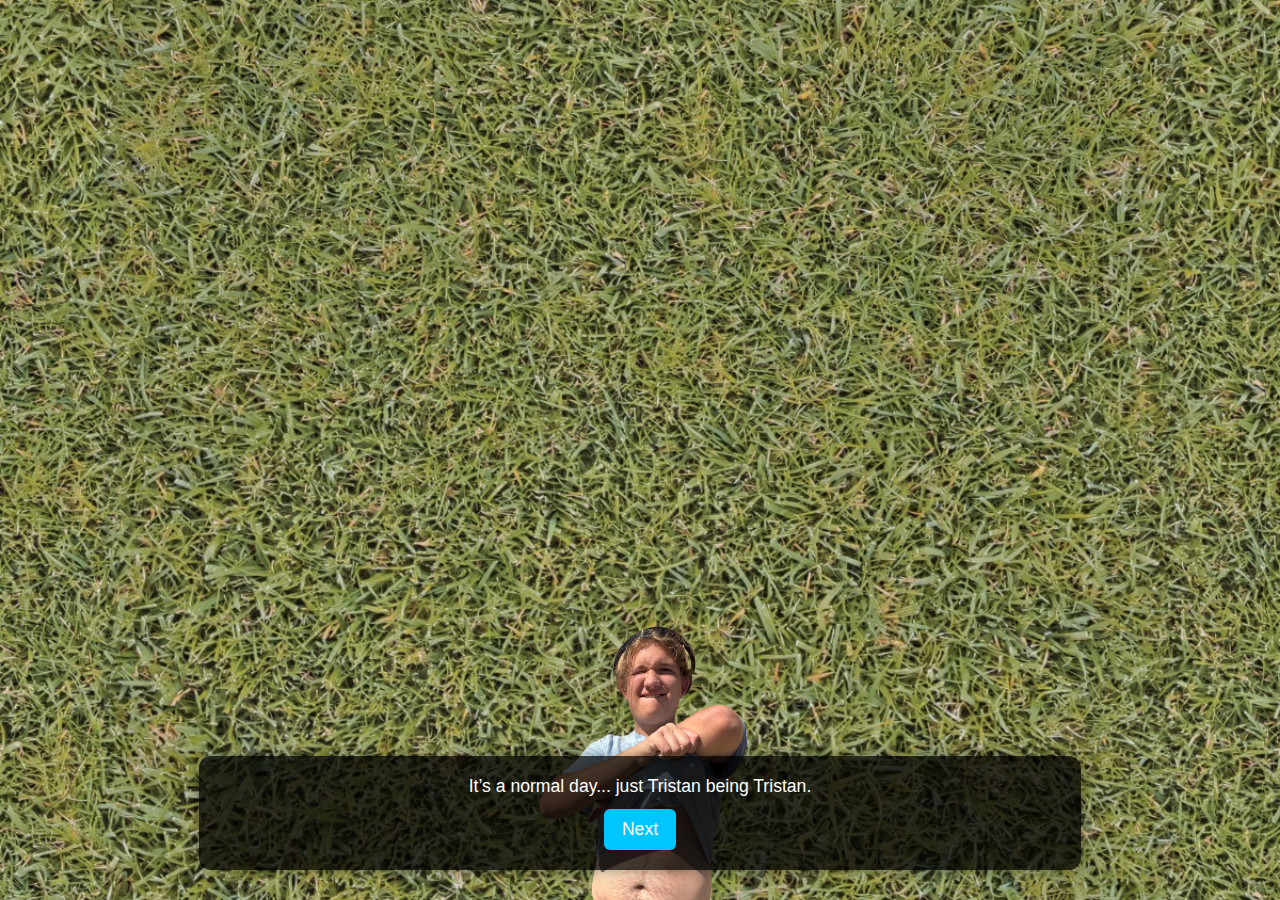
<file: index.html>
<!DOCTYPE html>
<html lang="en">
<head>
  <meta charset="UTF-8">
  <meta name="viewport" content="width=device-width, initial-scale=1.0">
  <title>Tristan Simulator</title>
  <link rel="stylesheet" href="styles.css">
</head>
<body>
  <div id="cutscene">
    <img id="tristan" src="ASSETS/IMAGES/Tristan.png" alt="Tristan">
    <div id="dialogue-box">
      <p id="dialogue">It’s a normal day... just Tristan being Tristan.</p>
      <button id="next">Next</button>
    </div>
  </div>

  <audio id="bgm" src="ASSETS/MUSIC/TitleTheme.ogg" autoplay loop></audio>

  <script src="script.js"></script>
</body>
</html>
</file>
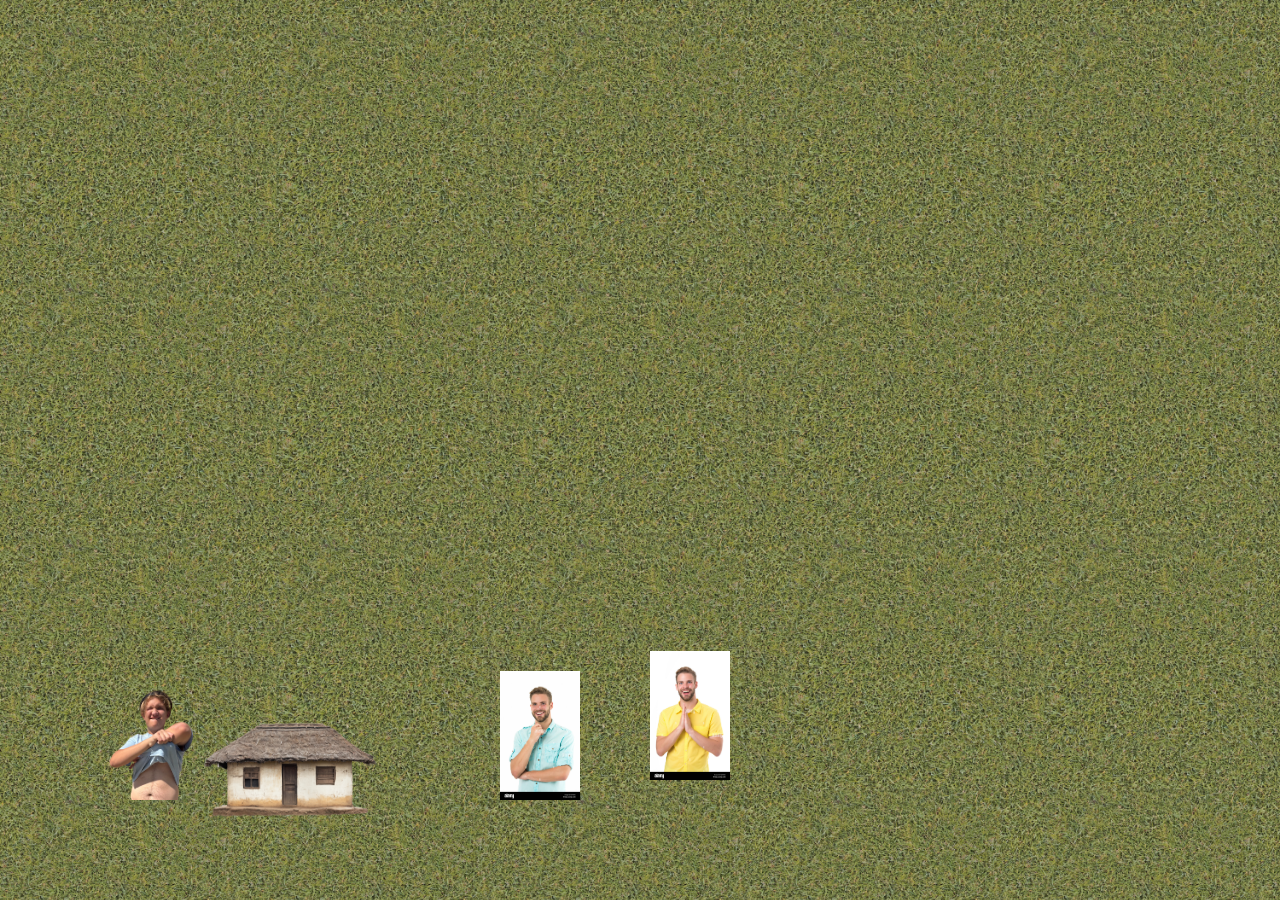
<file: DIMENSIONS/pokemon.html>
<!DOCTYPE html>
<html lang="en">
<head>
  <meta charset="UTF-8">
  <meta name="viewport" content="width=device-width, initial-scale=1.0">
  <title>Dimension 1: Grasslands</title>
  <style>
    body {
      margin: 0;
      background: url("../ASSETS/IMAGES/Grass.jpg") repeat;
      background-size: 256px 256px;
      overflow: hidden;
    }

    #house, #villager1, #villager2, #tristan {
      position: absolute;
    }

    #house {
      left: 200px;
      bottom: 80px;
      width: 180px;
    }

    #villager1 {
      left: 500px;
      bottom: 100px;
      width: 80px;
    }

    #villager2 {
      left: 650px;
      bottom: 120px;
      width: 80px;
    }

    #tristan {
      left: 100px;
      bottom: 100px;
      width: 100px;
      transition: 0.15s;
    }

    #dialogue-box {
      display: none;
      position: absolute;
      bottom: 40px;
      left: 50%;
      transform: translateX(-50%);
      background: rgba(0, 0, 0, 0.75);
      color: white;
      padding: 15px 20px;
      border-radius: 10px;
      font-family: Arial, sans-serif;
      width: 60%;
      text-align: center;
    }
  </style>
</head>
<body>
  <img id="house" src="../ASSETS/IMAGES/House.png">
  <img id="villager1" src="../ASSETS/IMAGES/Villager1.jpg">
  <img id="villager2" src="../ASSETS/IMAGES/Villager2.jpg">
  <img id="tristan" src="../ASSETS/IMAGES/Tristan.png">

  <div id="dialogue-box">
    <p id="dialogue-text"></p>
  </div>

  <audio src="../ASSETS/MUSIC/DungeonTheme.ogg" autoplay loop></audio>

  <script>
    const tristan = document.getElementById('tristan');
    const villager1 = document.getElementById('villager1');
    const villager2 = document.getElementById('villager2');
    const dialogueBox = document.getElementById('dialogue-box');
    const dialogueText = document.getElementById('dialogue-text');

    let x = 100, y = 100;
    let talking = false;
    let nearVillager = null;

    document.addEventListener('keydown', e => {
      if (talking && e.key === 'e') {
        // Close dialogue
        dialogueBox.style.display = 'none';
        talking = false;
        return;
      }

      if (!talking) {
        const step = 15;
        if (e.key === 'ArrowRight') x += step;
        if (e.key === 'ArrowLeft') x -= step;
        if (e.key === 'ArrowUp') y += step;
        if (e.key === 'ArrowDown') y -= step;
        tristan.style.left = x + 'px';
        tristan.style.bottom = y + 'px';
      }

      checkVillagerProximity();

      if (nearVillager && e.key === 'e') {
        talkToVillager(nearVillager);
      }
    });

    function getRect(element) {
      return element.getBoundingClientRect();
    }

    function checkVillagerProximity() {
      const tRect = getRect(tristan);
      nearVillager = null;

      [villager1, villager2].forEach(v => {
        const vRect = getRect(v);
        const dx = Math.abs((tRect.left + tRect.width / 2) - (vRect.left + vRect.width / 2));
        const dy = Math.abs((tRect.bottom + tRect.height / 2) - (vRect.bottom + vRect.height / 2));

        if (dx < 100 && dy < 100) nearVillager = v;
      });
    }

    function talkToVillager(v) {
      talking = true;
      dialogueBox.style.display = 'block';

      if (v === villager1) {
        dialogueText.textContent = "Villager 1: Hey there, stranger! You look lost...";
      } else if (v === villager2) {
        dialogueText.textContent = "Villager 2: Careful ahead — some strange creatures wander these fields!";
      }
    }
  </script>
</body>
</html>
</file>
<file: styles.css>
/* ===== Base Styles ===== */
body {
  margin: 0;
  height: 100vh;
  background: url("ASSETS/IMAGES/Grass.jpg") no-repeat center center fixed;
  background-size: cover;
  overflow: hidden;
  font-family: Arial, sans-serif;
  color: white;
  text-align: center;
}

/* ===== Cutscene Layout ===== */
#cutscene {
  position: relative;
  width: 100%;
  height: 100%;
}

#tristan {
  position: absolute;
  bottom: 0;
  left: 50%;
  transform: translateX(-50%);
  width: 250px;
}

/* ===== Dialogue Box ===== */
#dialogue-box {
  position: absolute;
  bottom: 30px;
  left: 50%;
  transform: translateX(-50%);
  background: rgba(0, 0, 0, 0.75);
  padding: 20px 25px;
  border-radius: 12px;
  width: 65%;
  font-size: 1.1em;
  box-shadow: 0 0 15px rgba(0, 0, 0, 0.4);
}

#dialogue {
  margin: 0;
}

/* ===== Button ===== */
button {
  margin-top: 12px;
  background: #00c6ff;
  border: none;
  color: white;
  padding: 10px 18px;
  border-radius: 6px;
  cursor: pointer;
  font-size: 1em;
  transition: background 0.3s;
}

button:hover {
  background: #009fe3;
}

/* ===== Fade Out Animation ===== */
.fade-out {
  opacity: 0;
  transition: opacity 2s ease-in-out;
}
</file>
